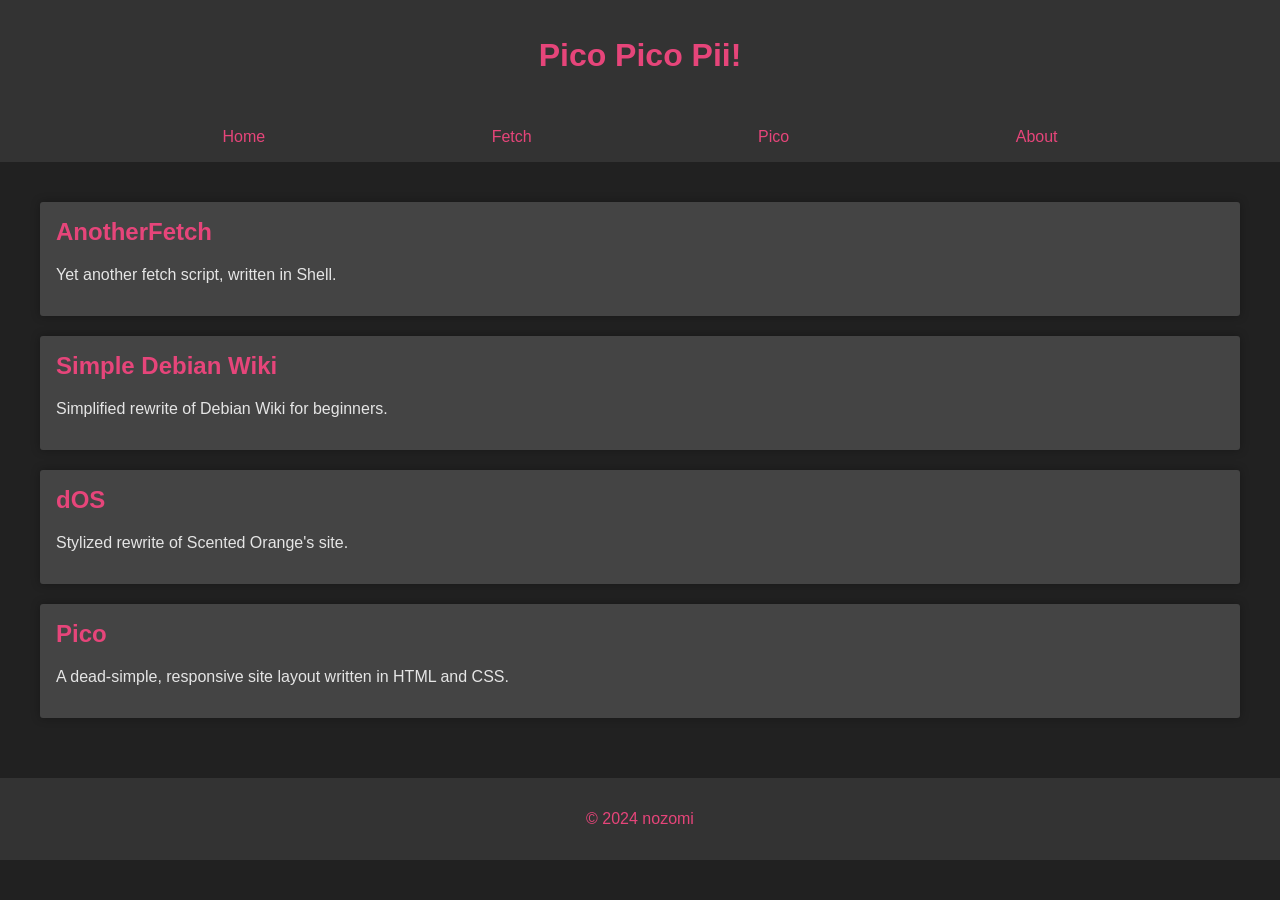
<file: index.html>
<!DOCTYPE html>
<html lang="en">
  <head>
    <meta charset="UTF-8">
    <meta name="viewport" content="width=device-width, initial-scale=1.0">
    <title>nozomi.</title>
    <link rel="icon" type="image/x-icon" href="nozomi.svg">
    <link rel="stylesheet" href="styles.css">
  </head>
  <body>
    <header>
      <h1>Pico Pico Pii!</h1>
    </header>
    <nav>
      <ul>
        <li><a href="index.html">Home</a></li>
        <li><a href="anotherfetch.html">Fetch</a></li>
        <li><a href="pico.html">Pico</a></li>
        <li><a href="about.html">About</a></li>
      </ul>
    </nav>
    <main>
      <section id="anotherfetch">
        <a href="anotherfetch.html" style="text-decoration: none;">
          <h2>AnotherFetch</h2>
        </a>
        <p>Yet another fetch script, written in Shell.</p>
      </section>
      <section id="debwiki">
        <a href="debwiki/debian.html" style="text-decoration: none;">
          <h2>Simple Debian Wiki</h2>
        </a>
        <p>Simplified rewrite of Debian Wiki for beginners.</p>
      </section>
      <section id="dos">
        <a href="dOS/site.html" style="text-decoration: none;">
          <h2>dOS</h2>
        </a>
        <p>Stylized rewrite of Scented Orange's site.</p>
      </section>
      <section id="pico">
        <a href="pico.html" style="text-decoration: none;">
          <h2>Pico</h2>
        </a>
        <p>A dead-simple, responsive site layout written in HTML and CSS.</p>
      </section>
    </main>
    <footer>
      <p>&copy; 2024 nozomi</p>
    </footer>
  </body>
</html>
</file>
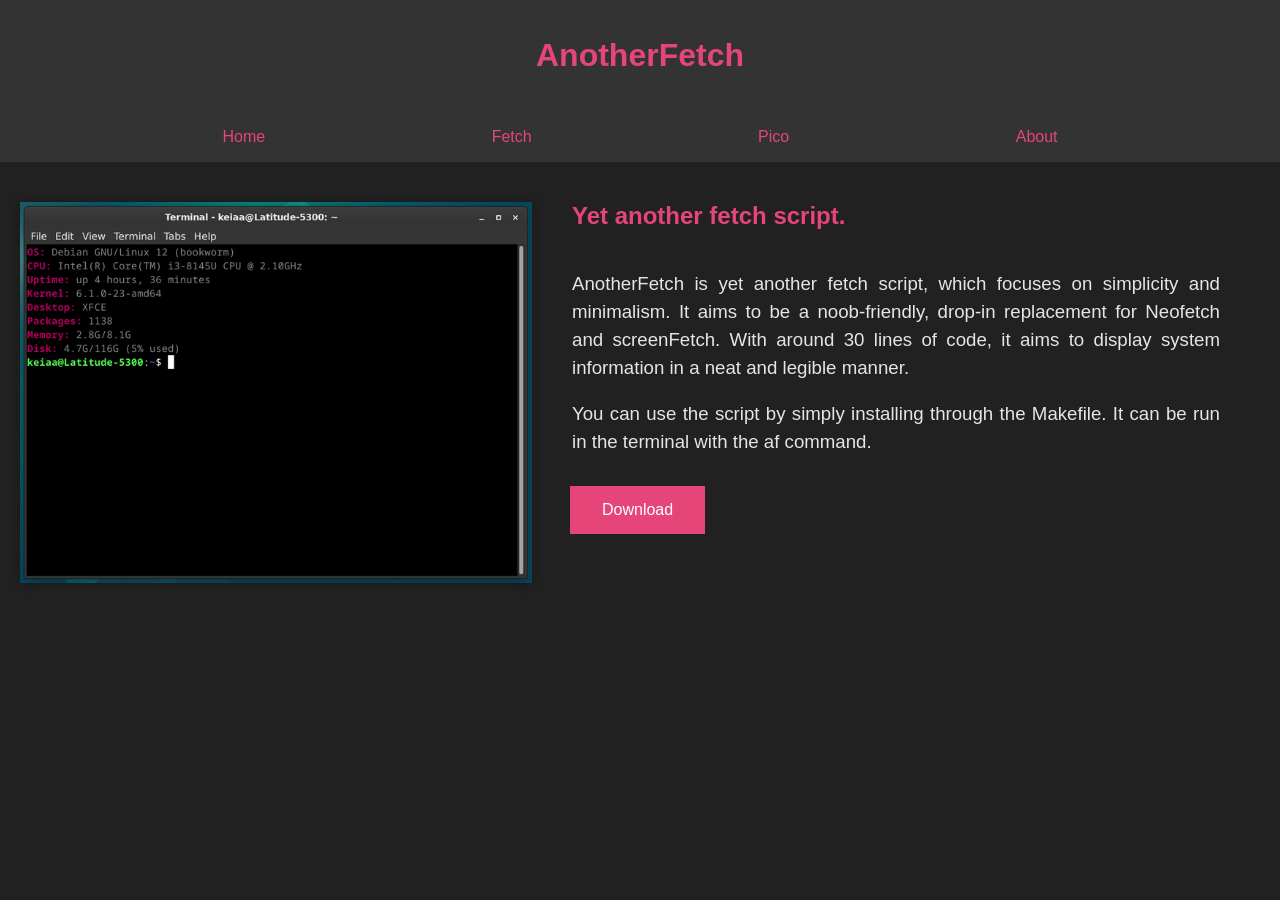
<file: anotherfetch.html>
<!DOCTYPE html>
<html lang="en">
  <head>
    <meta charset="UTF-8">
    <meta name="viewport" content="width=device-width, initial-scale=1.0">
    <title>AnotherFetch</title>
    <link rel="icon" type="image/x-icon" href="nozomi.svg">
    <link rel="stylesheet" href="styles.css">
  </head>
  <body>
    <header>
      <h1>AnotherFetch</h1>
    </header>
    <nav>
      <ul>
        <li><a href="index.html">Home</a></li>
        <li><a href="anotherfetch.html">Fetch</a></li>
        <li><a href="pico.html">Pico</a></li>
        <li><a href="about.html">About</a></li>
      </ul>
    </nav>
    <div class="container">
      <img src="anotherfetch.png" class="responsive-image">
      <div class="text-container">
        <h2 class="welcome">Yet another fetch script.</h2>
        <p class="intro">
          AnotherFetch is yet another fetch script, which focuses on simplicity and minimalism. It aims to be a noob-friendly, drop-in replacement for Neofetch and screenFetch. With around 30 lines of code, it aims to display system information in a neat and legible manner.
        </p>
        <p class="intro">
          You can use the script by simply installing through the Makefile. It can be run in the terminal with the af command.
        </p>
        <div class="button-container">
          <a href="https://github.com/nozomi-75/anotherfetch/releases/download/v.0.2.4/anotherfetch.tar.gz" class="button-1">Download</a>
        </div>
      </div>
  </body>
</html>
</file>
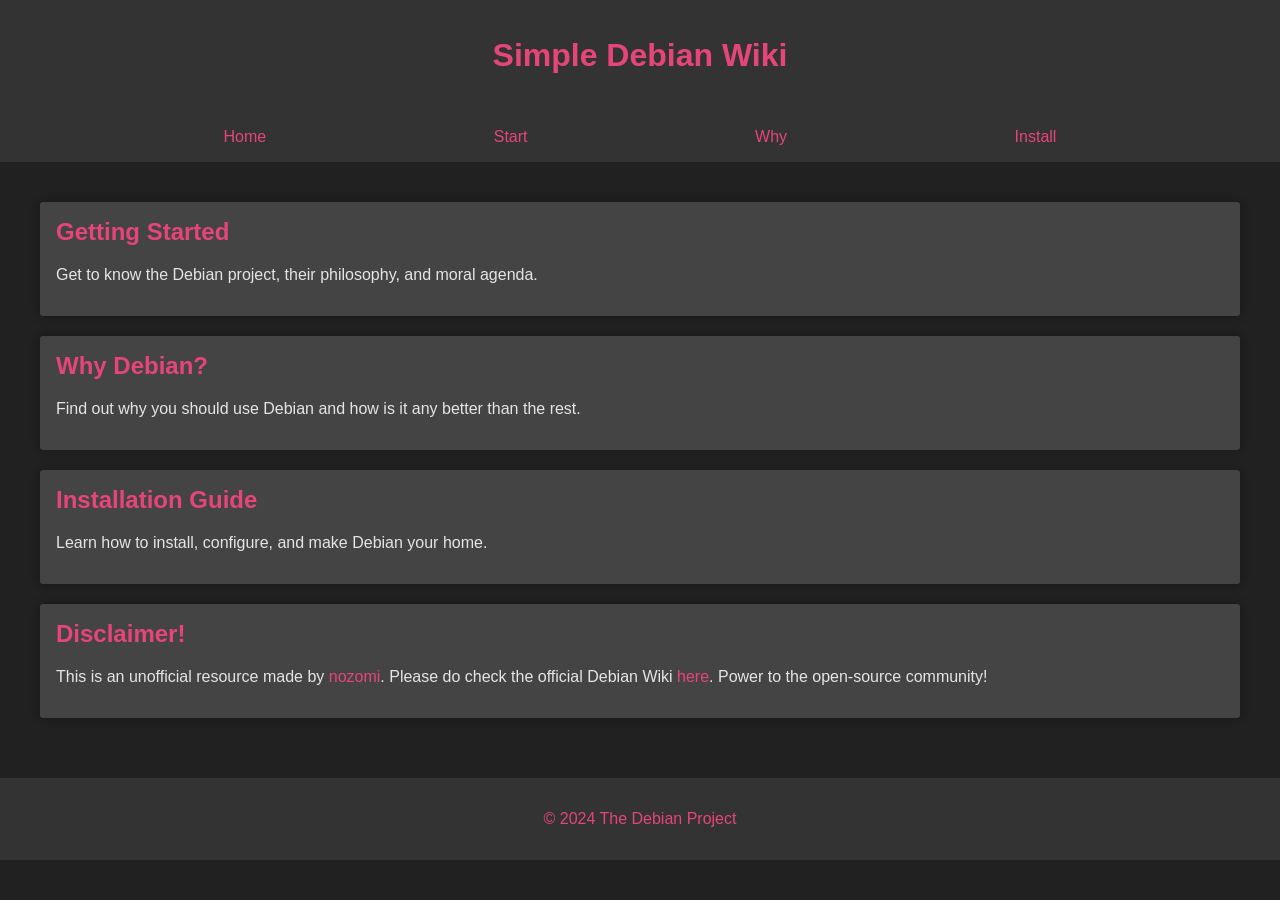
<file: debwiki/debian.html>
<!DOCTYPE html>
<html lang="en">
<head>
	<meta charset="UTF-8">
	<meta name="viewport" content="width=device-width, initial-scale=1.0">
	<title>Debian Wiki</title>
	<link rel="icon" type="image/x-icon" href="swirl.svg">
	<link rel="stylesheet" href="styles.css">
</head>

<body>
	<header>
		<h1>Simple Debian Wiki</h1>
	</header>
	<nav>
		<ul>
		    <li><a href="debian.html">Home</a></li>
		    <li><a href="getting-started.html">Start</a></li>
		    <li><a href="why-debian.html">Why</a></li>
		    <li><a href="guide.html">Install</a></li>
		</ul>
	</nav>
	<main>
		<section id="getting-started">
			<a href="getting-started.html" style="text-decoration: none;">
				<h2>Getting Started</h2>
			</a>
			<p>Get to know the Debian project, their philosophy, and moral agenda.</p>
		</section>
		<section id="why">
			<a href="why-debian.html" style="text-decoration: none;">
				<h2>Why Debian?</h2>
			</a>
			<p>Find out why you should use Debian and how is it any better than the rest.</p>
		</section>
		<section id="guide">
			<a href="guide.html" style="text-decoration: none;">
				<h2>Installation Guide</h2>
			</a>
			<p>Learn how to install, configure, and make Debian your home.</p>
		</section>
		<section id="disclaimer">
			<h2>Disclaimer!</h2>
			<p>This is an unofficial resource made by <a href="https://nozomi-75.github.io/index.html" style="text-decoration: none; color: #e6457a;">nozomi</a>. Please do check the official Debian Wiki <a href="https://wiki.debian.org/" style="text-decoration: none; color: #e6457a;">here</a>. Power to the open-source community!</p>
		</section>
	</main>
	<footer>
		<p>&copy; 2024 The Debian Project</p>
	</footer>
</body>
</html>
</file>
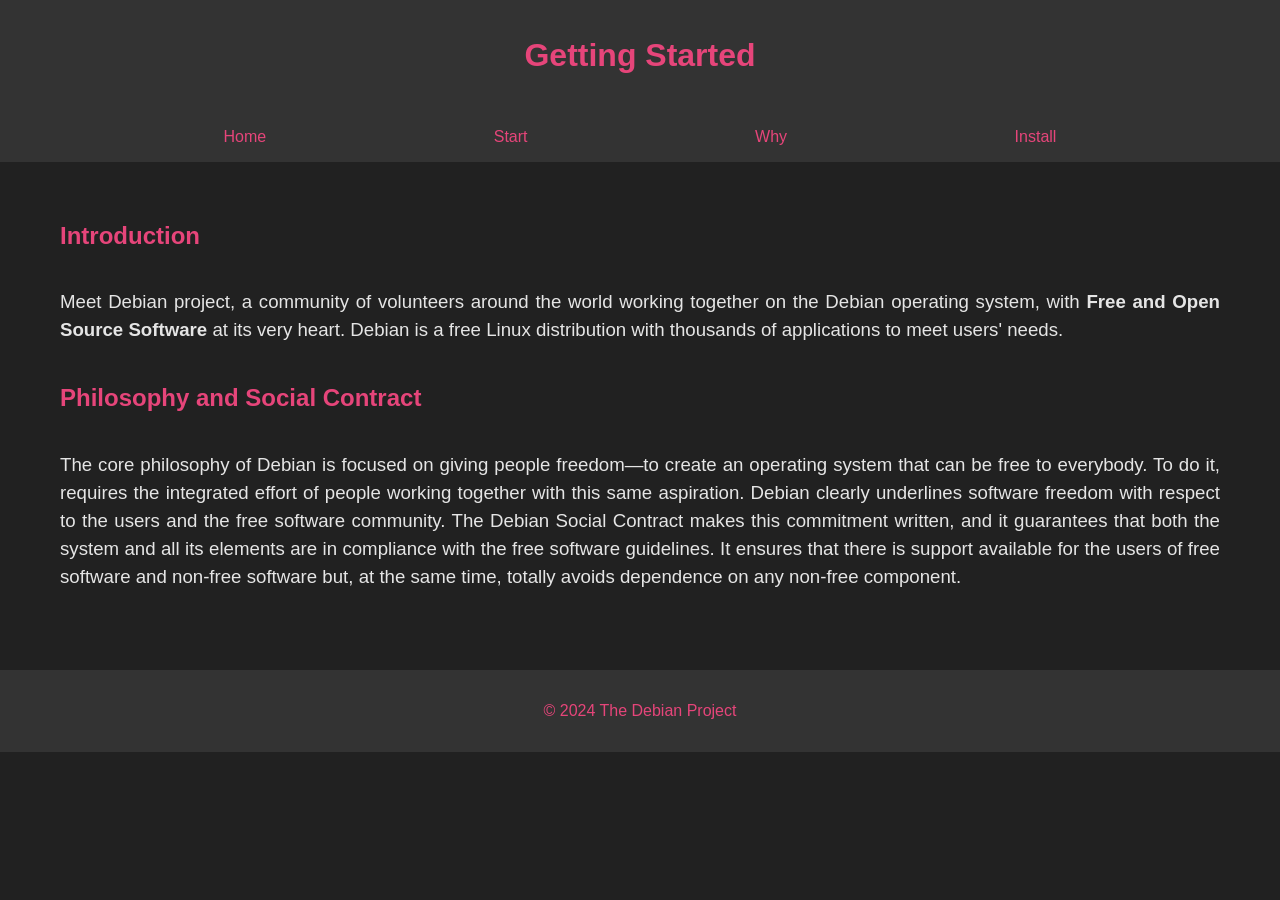
<file: debwiki/getting-started.html>
<!DOCTYPE html>
<html lang="en">
<head>
	<meta charset="UTF-8">
	<meta name="viewport" content="width=device-width, initial-scale=1.0">
	<title>Debian Wiki</title>
	<link rel="icon" type="image/x-icon" href="swirl.svg">
	<link rel="stylesheet" href="styles.css">
</head>

<body>
	<header>
		<h1>Getting Started</h1>
	</header>
	<nav>
		<ul>
		    <li><a href="debian.html">Home</a></li>
		    <li><a href="getting-started.html">Start</a></li>
		    <li><a href="why-debian.html">Why</a></li>
		    <li><a href="guide.html">Install</a></li>
		</ul>
	</nav>
	<main style="text-align: justify; padding: 60px;">
		<h2>Introduction</h2>
		<p style="line-height: 1.5; font-size: 14pt; margin-bottom: 40px;">Meet Debian project, a community of volunteers around the world working together on the Debian operating system, with <strong>Free and Open Source Software</strong> at its very heart. Debian is a free Linux distribution with thousands of applications to meet users' needs.</p>
		<h2>Philosophy and Social Contract</h2>
		<p style="line-height: 1.5; font-size: 14pt;">The core philosophy of Debian is focused on giving people freedom—to create an operating system that can be free to everybody. To do it, requires the integrated effort of people working together with this same aspiration. Debian clearly underlines software freedom with respect to the users and the free software community. The Debian Social Contract makes this commitment written, and it guarantees that both the system and all its elements are in compliance with the free software guidelines. It ensures that there is support available for the users of free software and non-free software but, at the same time, totally avoids dependence on any non-free component.</p>
	</main>
	<footer>
		<p>&copy; 2024 The Debian Project</p>
	</footer>
</body>
</html>
</file>
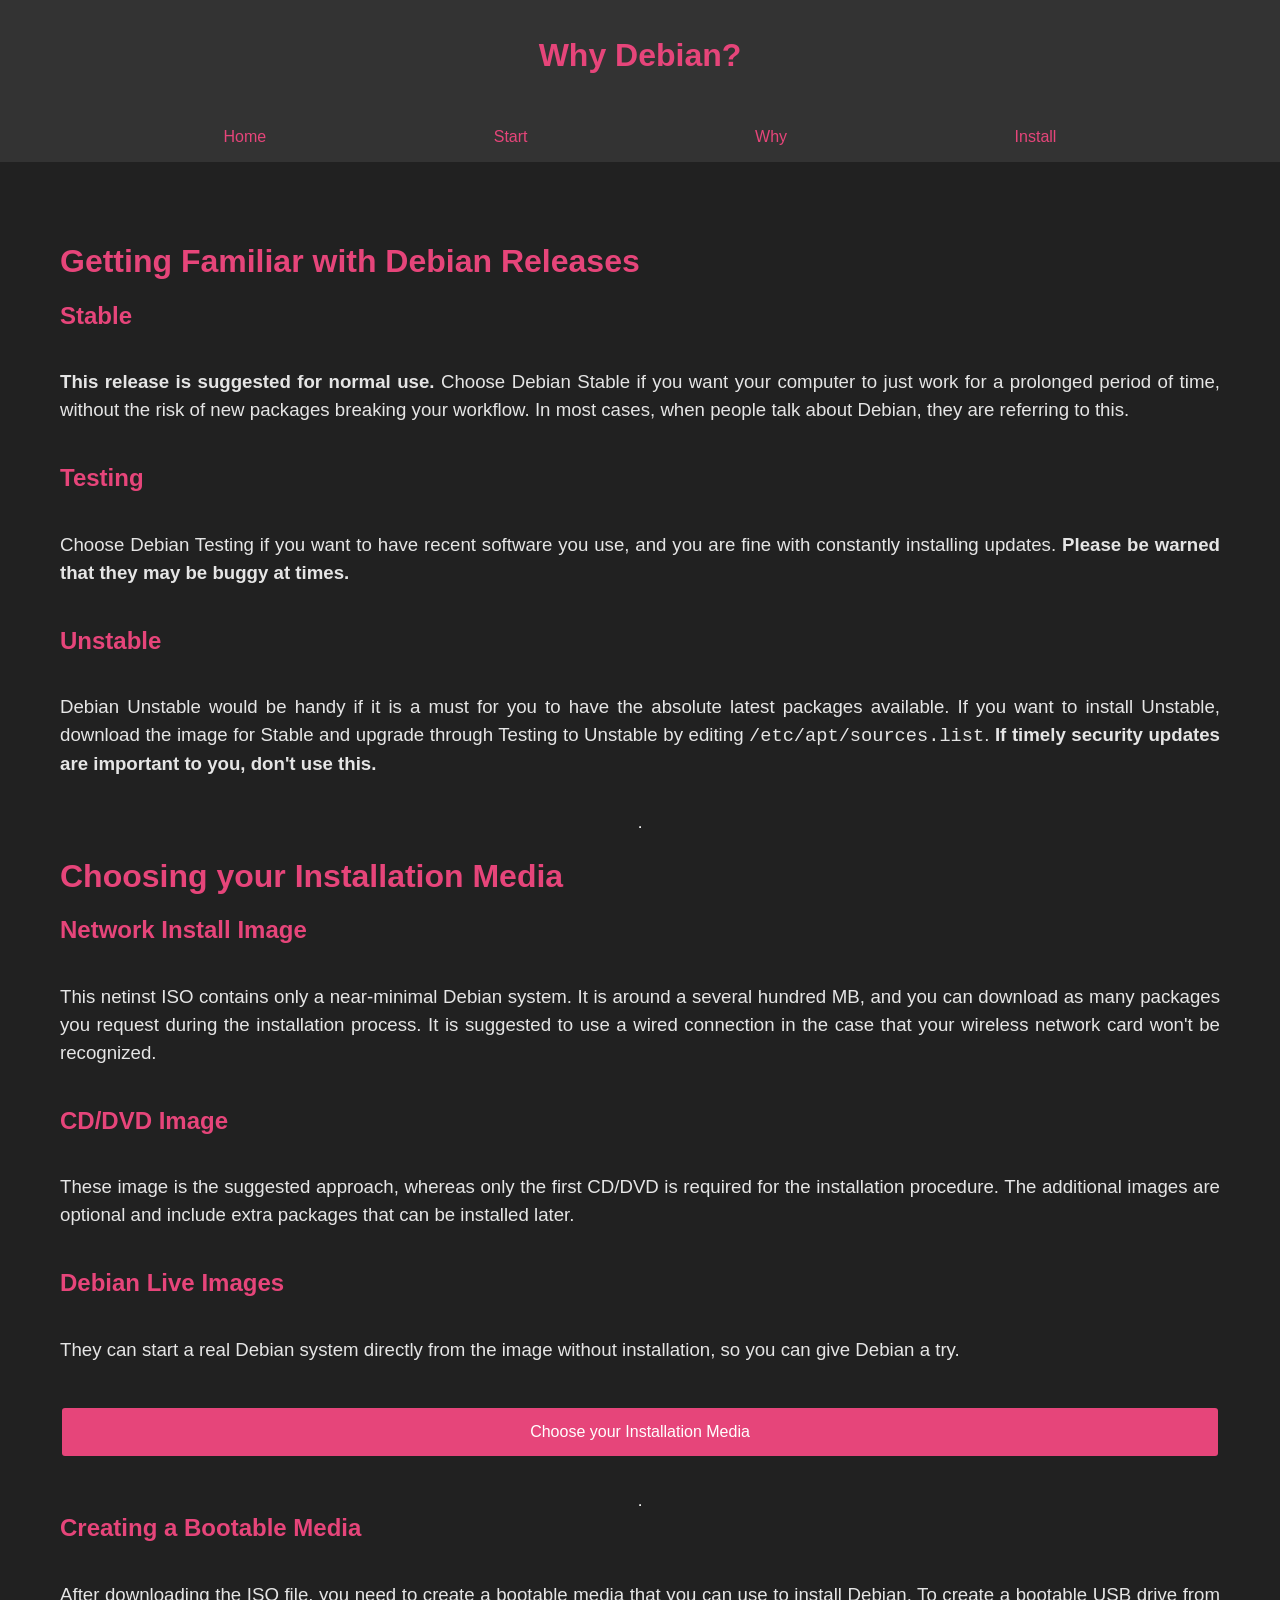
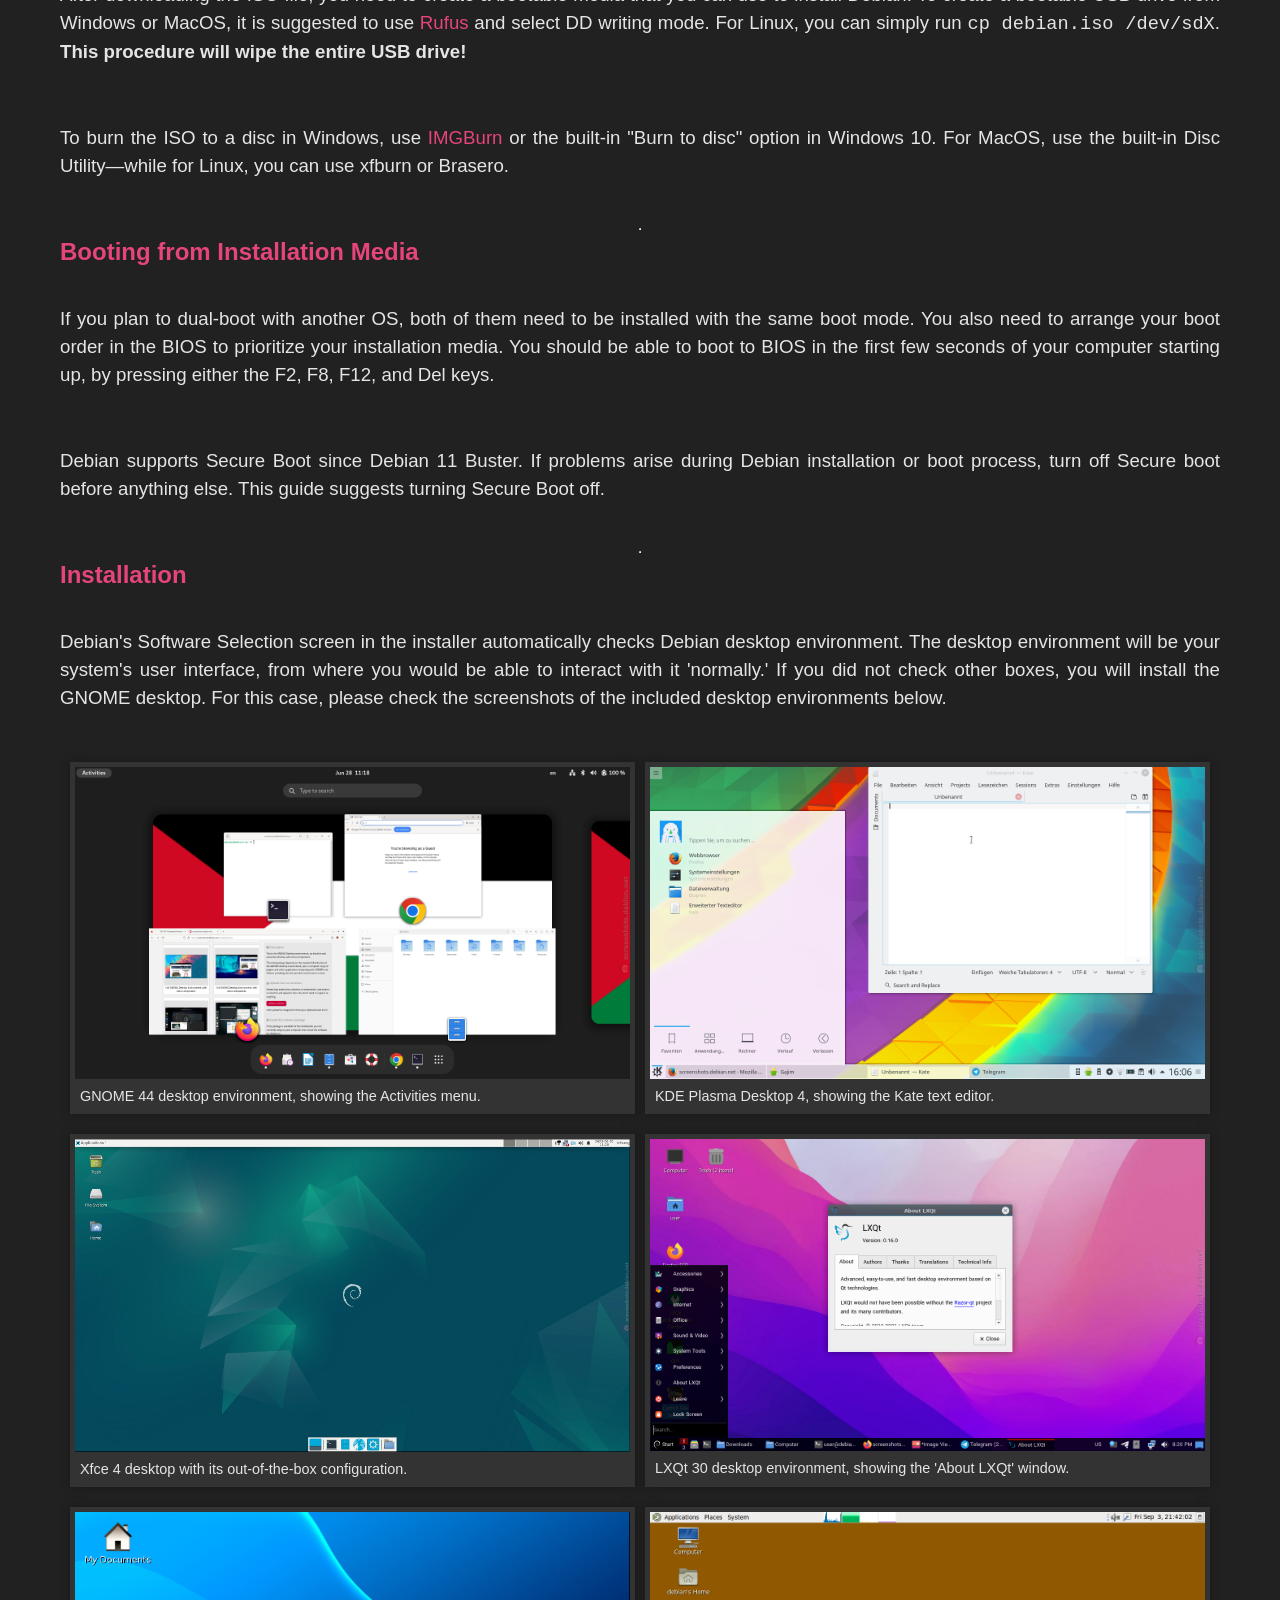
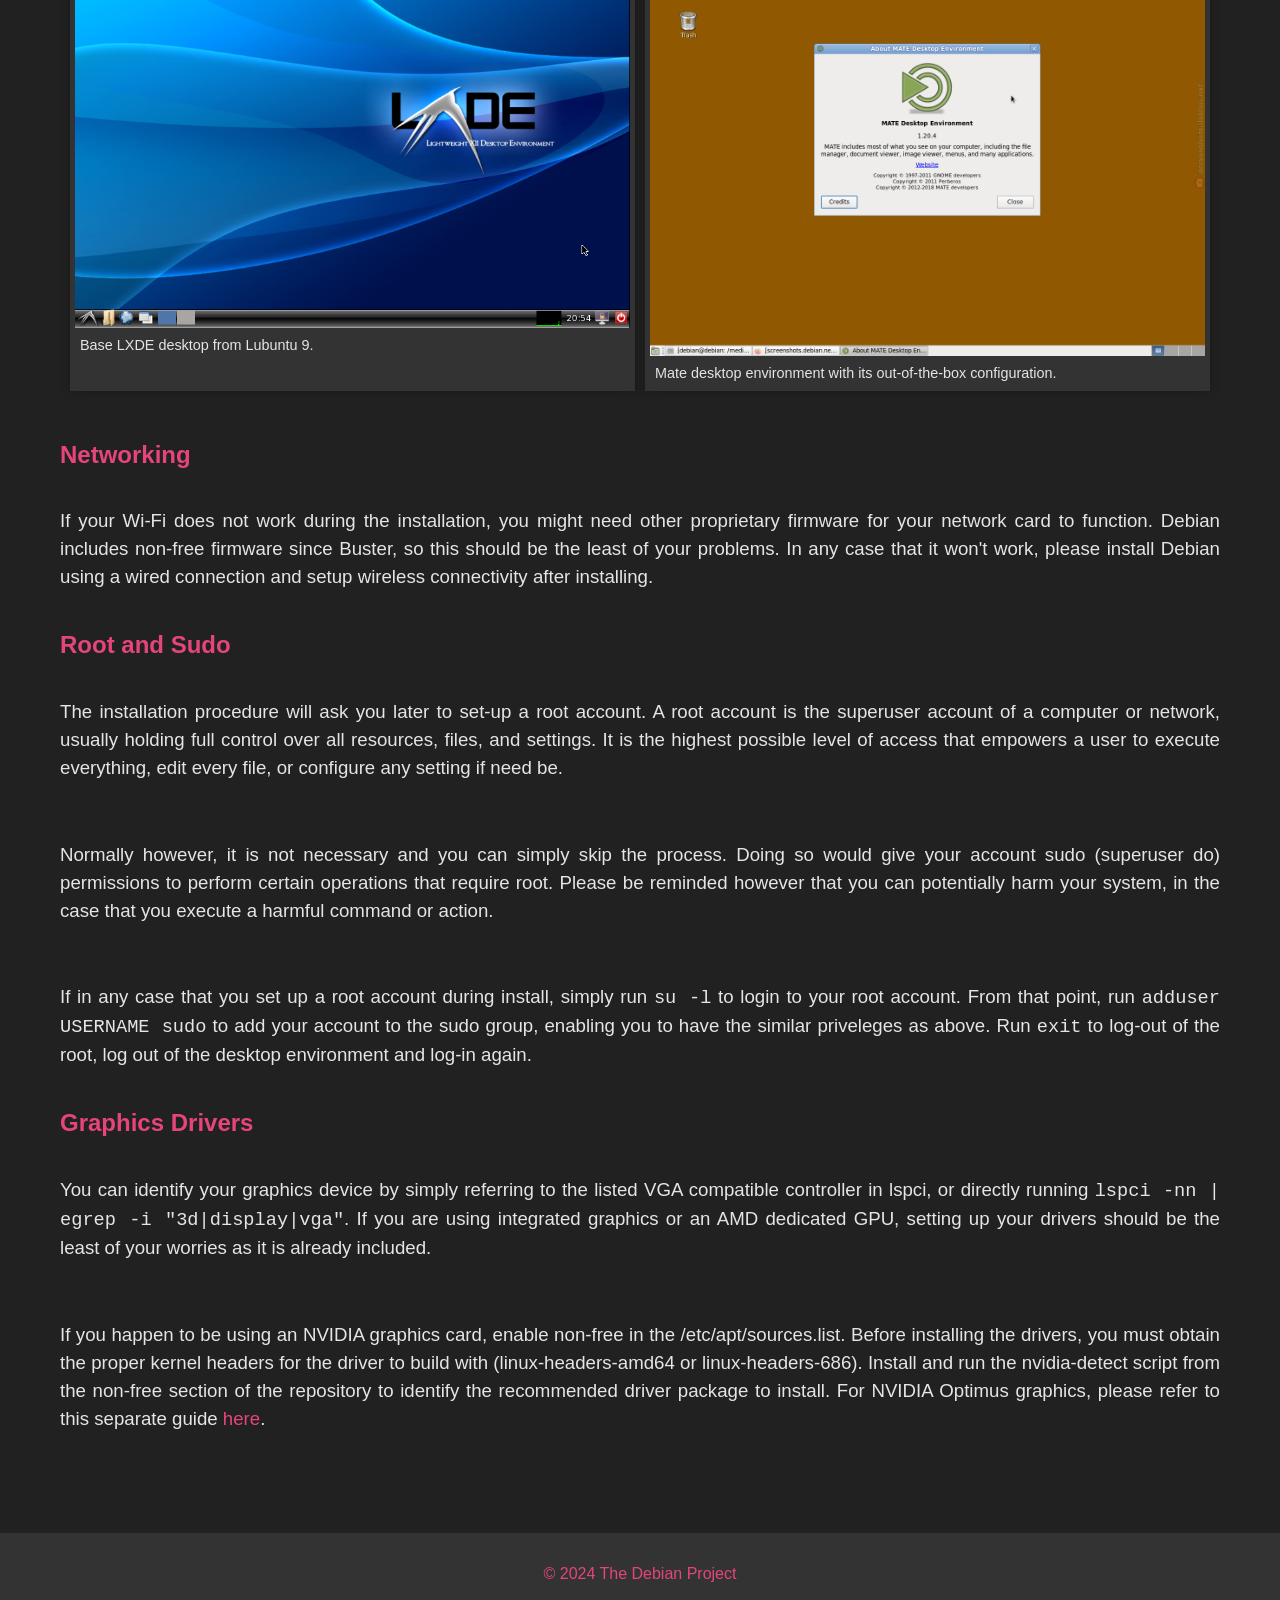
<file: debwiki/guide.html>
<!DOCTYPE html>
<html lang="en">
<head>
	<meta charset="UTF-8">
	<meta name="viewport" content="width=device-width, initial-scale=1.0">
	<title>Installation Guide</title>
	<link rel="icon" type="image/x-icon" href="swirl.svg">
	<link rel="stylesheet" href="styles.css">
</head>

<body>
	<header>
		<h1>Why Debian?</h1>
	</header>
	<nav>
		<ul>
		    <li><a href="debian.html">Home</a></li>
		    <li><a href="getting-started.html">Start</a></li>
		    <li><a href="why-debian.html">Why</a></li>
		    <li><a href="guide.html">Install</a></li>
		</ul>
	</nav>
	<main style="padding: 60px;">
		<h1>Getting Familiar with Debian Releases</h1>
		
		<h2>Stable</h2>
		
		<p style="line-height: 1.5; font-size: 14pt; text-align: justify; margin-bottom: 40px;"><strong>This release is suggested for normal use.</strong> Choose Debian Stable if you want your computer to just work for a prolonged period of time, without the risk of new packages breaking your workflow. In most cases, when people talk about Debian, they are referring to this.</p>
		
		<h2>Testing</h2>
		
		<p style="line-height: 1.5; font-size: 14pt; text-align: justify; margin-bottom: 40px;">Choose Debian Testing if you want to have recent software you use, and you are fine with constantly installing updates. <strong>Please be warned that they may be buggy at times.</strong></p>
		
		<h2>Unstable</h2>
		
		<p style="line-height: 1.5; font-size: 14pt; text-align: justify; margin-bottom: 40px;">Debian Unstable would be handy if it is a must for you to have the absolute latest packages available. If you want to install Unstable, download the image for Stable and upgrade through Testing to Unstable by editing <code>/etc/apt/sources.list</code>. <strong>If timely security updates are important to you, don't use this.</strong></p>
		
		<hr>
		
		<h1>Choosing your Installation Media</h1>
		
		<h2>Network Install Image</h2>
		
		<p style="line-height: 1.5; font-size: 14pt; text-align: justify; margin-bottom: 40px;">This netinst ISO contains only a near-minimal Debian system. It is around a several hundred MB, and you can download as many packages you request during the installation process. It is suggested to use a wired connection in the case that your wireless network card won't be recognized.</p>
		
		<h2>CD/DVD Image</h2>
		
		<p style="line-height: 1.5; font-size: 14pt; text-align: justify; margin-bottom: 40px;">These image is the suggested approach, whereas only the first CD/DVD is required for the installation procedure. The additional images are optional and include extra packages that can be installed later.</p>
		
		<h2>Debian Live Images</h2>
		
		<p style="line-height: 1.5; font-size: 14pt; text-align: justify; margin-bottom: 40px;">They can start a real Debian system directly from the image without installation, so you can give Debian a try.</p>
		
		<a href="https://www.debian.org/distrib/" class="button">Choose your Installation Media</a>
		
		<hr>
		
		<h2>Creating a Bootable Media</h2>
		
		<p style="line-height: 1.5; font-size: 14pt; text-align: justify; margin-bottom: 40px;">After downloading the ISO file, you need to create a bootable media that you can use to install Debian. To create a bootable USB drive from Windows or MacOS, it is suggested to use <a href="https://rufus.ie/en/" style="text-decoration: none; color: #e6457a;">Rufus</a> and select DD writing mode. For Linux, you can simply run <code>cp debian.iso /dev/sdX</code>. <strong>This procedure will wipe the entire USB drive!</strong></p>
		
		<p style="line-height: 1.5; font-size: 14pt; text-align: justify; margin-bottom: 40px;">To burn the ISO to a disc in Windows, use <a href="https://www.imgburn.com/" style="text-decoration: none; color: #e6457a;">IMGBurn</a> or the built-in "Burn to disc" option in Windows 10. For MacOS, use the built-in Disc Utility—while for Linux, you can use xfburn or Brasero.</p>
		
		<hr>
		
		<h2>Booting from Installation Media</h2>
		
		<p style="line-height: 1.5; font-size: 14pt; text-align: justify; margin-bottom: 40px;">If you plan to dual-boot with another OS, both of them need to be installed with the same boot mode. You also need to arrange your boot order in the BIOS to prioritize your installation media. You should be able to boot to BIOS in the first few seconds of your computer starting up, by pressing either the F2, F8, F12, and Del keys.</p>
		
		<p style="line-height: 1.5; font-size: 14pt; text-align: justify; margin-bottom: 40px;">Debian supports Secure Boot since Debian 11 Buster. If problems arise during Debian installation or boot process, turn off Secure boot before anything else. This guide suggests turning Secure Boot off.</p>
		
		<hr>
		
		<h2>Installation</h2>
		
		<p style="line-height: 1.5; font-size: 14pt; text-align: justify; margin-bottom: 40px;">Debian's Software Selection screen in the installer automatically checks Debian desktop environment. The desktop environment will be your system's user interface, from where you would be able to interact with it 'normally.' If you did not check other boxes, you will install the GNOME desktop. For this case, please check the screenshots of the included desktop environments below.</p>
		
		<div class="image-container">
			<figure>
				<img src="de/image1.png">
				<figcaption>GNOME 44 desktop environment, showing the Activities menu.</figcaption>
			</figure>
			<figure>
				<img src="de/image2.png">
				<figcaption>KDE Plasma Desktop 4, showing the Kate text editor.</figcaption>
			</figure>
		</div>
		
		<div class="image-container">
			<figure>
				<img src="de/image3.png">
				<figcaption>Xfce 4 desktop with its out-of-the-box configuration.</figcaption>
			</figure>
			<figure>
				<img src="de/image5.png">
				<figcaption>LXQt 30 desktop environment, showing the 'About LXQt' window.</figcaption>
			</figure>
		</div>
		
		<div class="image-container">
			<figure>
				<img src="de/image4.png">
				<figcaption>Base LXDE desktop from Lubuntu 9.</figcaption>
			</figure>
			<figure>
				<img src="de/image6.png">
				<figcaption>Mate desktop environment with its out-of-the-box configuration.</figcaption>
			</figure>
		</div>
		
		<h2 style="margin-top: 40px;">Networking</h2>
		
		<p style="line-height: 1.5; font-size: 14pt; text-align: justify; margin-bottom: 40px;">If your Wi-Fi does not work during the installation, you might need other proprietary firmware for your network card to function. Debian includes non-free firmware since Buster, so this should be the least of your problems. In any case that it won't work, please install Debian using a wired connection and setup wireless connectivity after installing.</p>
		
		<h2>Root and Sudo</h2>
		
		<p style="line-height: 1.5; font-size: 14pt; text-align: justify; margin-bottom: 40px;">The installation procedure will ask you later to set-up a root account. A root account is the superuser account of a computer or network, usually holding full control over all resources, files, and settings. It is the highest possible level of access that empowers a user to execute everything, edit every file, or configure any setting if need be.</p>
		
		<p style="line-height: 1.5; font-size: 14pt; text-align: justify; margin-bottom: 40px;">Normally however, it is not necessary and you can simply skip the process. Doing so would give your account sudo (superuser do) permissions to perform certain operations that require root. Please be reminded however that you can potentially harm your system, in the case that you execute a harmful command or action.</p>
		
		<p style="line-height: 1.5; font-size: 14pt; text-align: justify; margin-bottom: 40px;">If in any case that you set up a root account during install, simply run <code>su -l</code> to login to your root account. From that point, run <code>adduser USERNAME sudo</code> to add your account to the sudo group, enabling you to have the similar priveleges as above. Run <code>exit</code> to log-out of the root, log out of the desktop environment and log-in again.</p>
		
		<h2>Graphics Drivers</h2>
		
		<p style="line-height: 1.5; font-size: 14pt; text-align: justify; margin-bottom: 40px;">You can identify your graphics device by simply referring to the listed VGA compatible controller in lspci, or directly running <code>lspci -nn | egrep -i "3d|display|vga"</code>. If you are using integrated graphics or an AMD dedicated GPU, setting up your drivers should be the least of your worries as it is already included.</p>
		
		<p style="line-height: 1.5; font-size: 14pt; text-align: justify; margin-bottom: 40px;">If you happen to be using an NVIDIA graphics card, enable non-free in the /etc/apt/sources.list. Before installing the drivers, you must obtain the proper kernel headers for the driver to build with (linux-headers-amd64 or linux-headers-686). Install and run the nvidia-detect script from the non-free section of the repository to identify the recommended driver package to install. For NVIDIA Optimus graphics, please refer to this separate guide <a href="https://wiki.debian.org/NVIDIA%20Optimus" style="text-decoration: none; color: #e6457a;">here</a>.</p>
    </main>
    
    <footer>
		<p>&copy; 2024 The Debian Project</p>
    </footer>
</body>
</html>
</file>
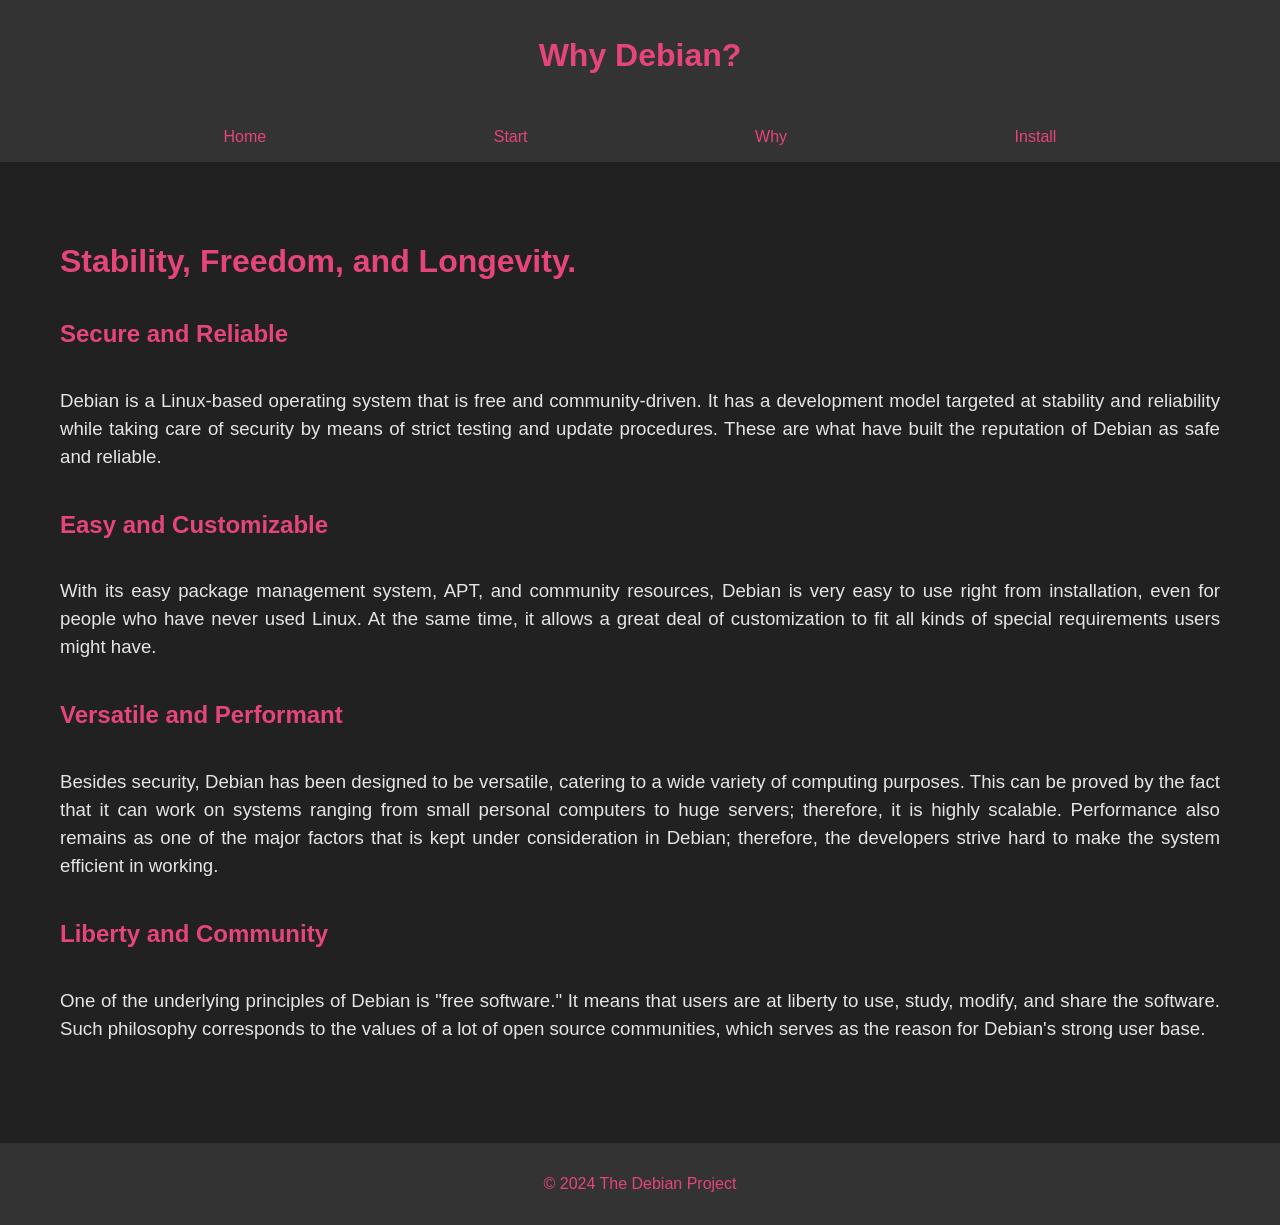
<file: debwiki/why-debian.html>
<!DOCTYPE html>
<html lang="en">
<head>
	<meta charset="UTF-8">
	<meta name="viewport" content="width=device-width, initial-scale=1.0">
	<title>Debian Wiki</title>
	<link rel="icon" type="image/x-icon" href="swirl.svg">
	<link rel="stylesheet" href="styles.css">
</head>

<body>
	<header>
		<h1>Why Debian?</h1>
	</header>
	<nav>
		<ul>
		    <li><a href="debian.html">Home</a></li>
		    <li><a href="getting-started.html">Start</a></li>
		    <li><a href="why-debian.html">Why</a></li>
		    <li><a href="guide.html">Install</a></li>
		</ul>
	</nav>
	<main style="padding: 60px;">
		<h1 style="margin-bottom: 40px;">Stability, Freedom, and Longevity.</h1>
		
		<h2>Secure and Reliable</h2>
		
		<p style="line-height: 1.5; font-size: 14pt; text-align: justify; margin-bottom: 40px;">Debian is a Linux-based operating system that is free and community-driven. It has a development model targeted at stability and reliability while taking care of security by means of strict testing and update procedures. These are what have built the reputation of Debian as safe and reliable.</p>
		
		<h2>Easy and Customizable</h2>
		
		<p style="line-height: 1.5; font-size: 14pt; text-align: justify; margin-bottom: 40px;">With its easy package management system, APT, and community resources, Debian is very easy to use right from installation, even for people who have never used Linux. At the same time, it allows a great deal of customization to fit all kinds of special requirements users might have.</p>
		
		<h2>Versatile and Performant</h2>
		
		<p style="line-height: 1.5; font-size: 14pt; text-align: justify; margin-bottom: 40px;">Besides security, Debian has been designed to be versatile, catering to a wide variety of computing purposes. This can be proved by the fact that it can work on systems ranging from small personal computers to huge servers; therefore, it is highly scalable. Performance also remains as one of the major factors that is kept under consideration in Debian; therefore, the developers strive hard to make the system efficient in working.</p>
		
		<h2>Liberty and Community</h2>
		
		<p style="line-height: 1.5; font-size: 14pt; text-align: justify; margin-bottom: 40px;">One of the underlying principles of Debian is "free software." It means that users are at liberty to use, study, modify, and share the software. Such philosophy corresponds to the values of a lot of open source communities, which serves as the reason for Debian's strong user base.</p>
	</main>
	<footer>
		<p>&copy; 2024 The Debian Project</p>
	</footer>
</body>
</html>
</file>
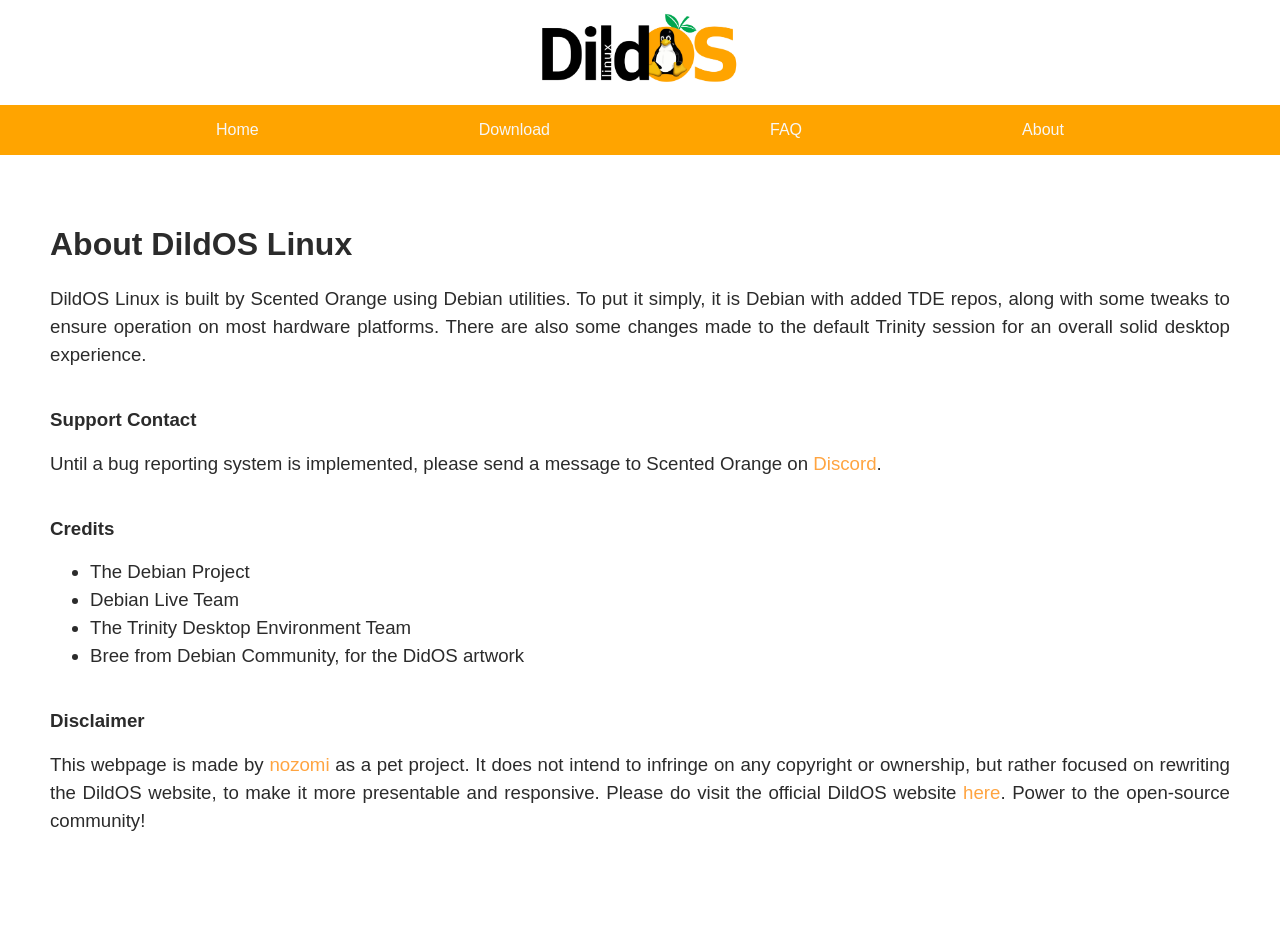
<file: dOS/about.html>
<!DOCTYPE html>
<html lang="en">
  <head>
    <meta charset="UTF-8">
    <meta name="viewport" content="width=device-width, initial-scale=1.0">
    <title>About DildOS</title>
    <link rel="icon" type="image/x-icon" href="orange.svg">
    <link rel="stylesheet" href="styles.css">
  </head>
  <body>
    <header>
      <div class="banner">
        <img src="banner.png">
      </div>
    </header>
      <nav>
        <ul>
          <li><a href="https://nozomi-75.github.io/dOS/site.html">Home</a></li>
          <li><a href="https://nozomi-75.github.io/dOS/download.html">Download</a></li>
          <li><a href="https://nozomi-75.github.io/dOS/faq.html">FAQ</a></li>
          <li><a href="https://nozomi-75.github.io/dOS/about.html">About</a></li>
        </ul>
      </nav>
    <main style="padding: 50px;">
      <h1>About DildOS Linux</h1>

      <p style="line-height: 1.5; font-size: 14pt; text-align: justify; margin-bottom: 40px;">
        DildOS Linux is built by Scented Orange using Debian utilities. To put it simply, it is Debian with added TDE repos, along with some tweaks to ensure operation on most hardware platforms. There are also some changes made to the default Trinity session for an overall solid desktop experience.
      </p>

      <h3 style="margin-top: 40px;">Support Contact</h3>
      <p style="line-height: 1.5; font-size: 14pt; text-align: justify; margin-bottom: 40px;">
        Until a bug reporting system is implemented, please send a message to Scented Orange on <a href="https://discordapp.com/users/358282012907405312" style="text-decoration: none; color: #ffa440">Discord</a>.
      </p>

      <h3 style="margin-top: 40px;">Credits</h3>
      <ul style="line-height: 1.5; font-size: 14pt; margin-bottom: 40px;">
        <li>The Debian Project</li>
        <li>Debian Live Team</li>
        <li>The Trinity Desktop Environment Team</li>
        <li>Bree from Debian Community, for the DidOS artwork</li>
      </ul>

      <h3 style="margin-top: 40px;">Disclaimer</h3>
      <p style="line-height: 1.5; font-size: 14pt; text-align: justify; margin-bottom: 40px;">
        This webpage is made by <a href="https://nozomi-75.github.io/index.html" style="text-decoration: none; color: #ffa440">nozomi</a> as a pet project. It does not intend to infringe on any copyright or ownership, but rather focused on rewriting the DildOS website, to make it more presentable and responsive. Please do visit the official DildOS website <a href="https://dildos.wiki/" style="text-decoration: none; color: #ffa440;">here</a>. Power to the open-source community!
      </p>
    </main>
  </body>
</html>
</file>
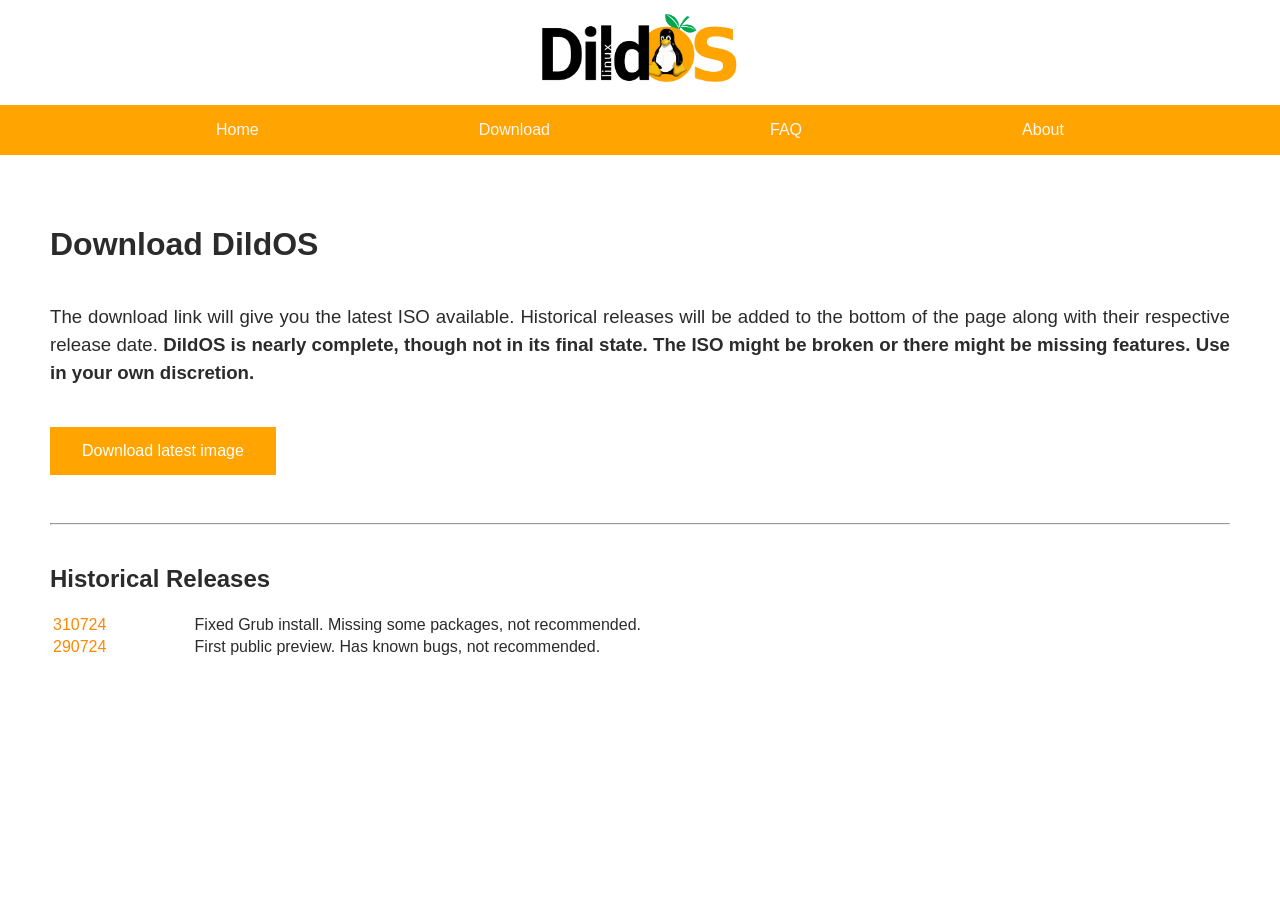
<file: dOS/download.html>
<!DOCTYPE html>
<html lang="en">
	<head>
		<meta charset="UTF-8">
		<meta name="viewport" content="width=device-width, initial-scale=1.0">
		<title>Download DildOS</title>
		<link rel="icon" type="image/x-icon" href="orange.svg">
		<link rel="stylesheet" href="styles.css">
	</head>
	<body>
		<header>
			<div class="banner">
				<img src="banner.png" alt="DildOS banner.">
			</div>
		</header>
		<nav>
			<ul>
				<li><a href="https://nozomi-75.github.io/dOS/site.html">Home</a></li>
				<li><a href="https://nozomi-75.github.io/dOS/download.html">Download</a></li>
				<li><a href="https://nozomi-75.github.io/dOS/faq.html">FAQ</a></li>
				<li><a href="https://nozomi-75.github.io/dOS/about.html">About</a></li>
			</ul>
		</nav>
		<main style="padding: 50px;">
                    <h1>Download DildOS</h1>
                    <p style="line-height: 1.5; font-size: 14pt; text-align: justify; margin-bottom: 40px; margin-top: 40px;">
                        The download link will give you the latest ISO available. Historical releases will be added to the bottom of the page along with their respective release date.
                        <strong>
                            DildOS is nearly complete, though not in its final state. The ISO might be broken or there might be missing features. Use in your own discretion.
                        </strong>
                    </p>
                    <a href="https://dildos.wiki/iso/dildos-010824-amd64.iso" class="button-1">Download latest image</a>
                    
                    <hr>
                    
                    <h2 style="margin-top: 40px;">Historical Releases</h2>
                    <table style="width: 100%;">
			<tr>
			    <td>
				<a href="https://dildos.wiki/iso/dildos-310724-amd64.iso" style="text-decoration: none; color: #ff8800;">
				    310724
				</a>
			    </td>
			    <td style="padding-left: 15px;">Fixed Grub install. Missing some packages, not recommended.</td>
			</tr>
                        <tr>
                            <td>
                                <a href="https://dildos.wiki/iso/dildos-290724-amd64.iso" style="text-decoration: none; color: #ff8800;">
                                    290724
                                </a>
                            </td>
                            <td style="padding-left: 15px;">First public preview. Has known bugs, not recommended.</td>
                        </tr>
                    </table>
                </main>
</html>
</file>
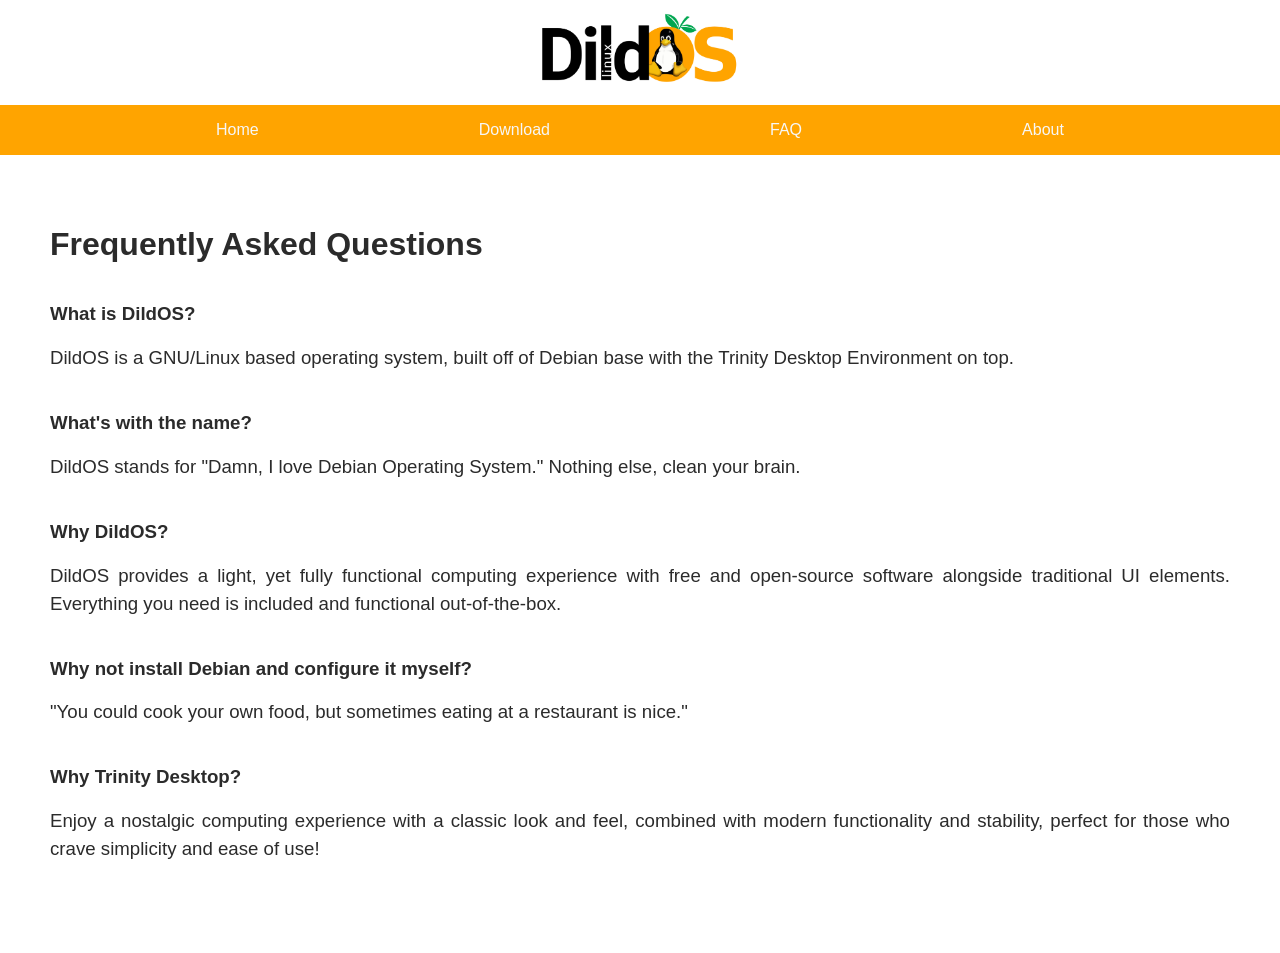
<file: dOS/faq.html>
<!DOCTYPE html>
<html lang="en">
    <head>
        <meta charset="UTF-8">
        <meta name="viewport" content="width=device-width, initial-scale=1.0">
        <title>FAQ</title>
        <link rel="icon" type="image/x-icon" href="orange.svg">
        <link rel="stylesheet" href="styles.css">
    </head>
    <body>
        <header>
            <div class="banner">
                <img src="banner.png">
            </div>
        </header>
        <nav>
            <ul>
                <li><a href="https://nozomi-75.github.io/dOS/site.html">Home</a></li>
                <li><a href="https://nozomi-75.github.io/dOS/download.html">Download</a></li>
                <li><a href="https://nozomi-75.github.io/dOS/faq.html">FAQ</a></li>
                <li><a href="https://nozomi-75.github.io/dOS/about.html">About</a></li>
            </ul>
        </nav>
        <main style="padding: 50px;">
            <h1>Frequently Asked Questions</h1>
            
            <h3 style="margin-top: 40px;">What is DildOS?</h3>
            <p style="line-height: 1.5; font-size: 14pt; text-align: justify; margin-botto: 40px;">
                DildOS is a GNU/Linux based operating system, built off of Debian base with the Trinity Desktop Environment on top.
            </p>
            
            <h3 style="margin-top: 40px;">What's with the name?</h3>
            <p style="line-height: 1.5; font-size: 14pt; text-align: justify; margin-bottom: 40px;">
                DildOS stands for "Damn, I love Debian Operating System." Nothing else, clean your brain.
            </p>
            
            <h3 style="margin-top: 40px;">Why DildOS?</h3>
            <p style="line-height: 1.5; font-size: 14pt; text-align: justify; margin-bottom: 40px;">
                DildOS provides a light, yet fully functional computing experience with free and open-source software alongside traditional UI elements. Everything you need is included and functional out-of-the-box.
            </p>
            
            <h3 style="margin-top: 40px;">Why not install Debian and configure it myself?</h3>
            <p style="line-height: 1.5; font-size: 14pt; text-align: justify; margin-bottom: 40px;">
                "You could cook your own food, but sometimes eating at a restaurant is nice."
            </p>
            
            <h3 style="margin-top: 40px;">Why Trinity Desktop?</h3>
            <p style="line-height: 1.5; font-size: 14pt; text-align: justify; margin-bottom: 40px;">
                Enjoy a nostalgic computing experience with a classic look and feel, combined with modern functionality and stability, perfect for those who crave simplicity and ease of use!
            </p>
        </main>
    </body>
</html>
</file>
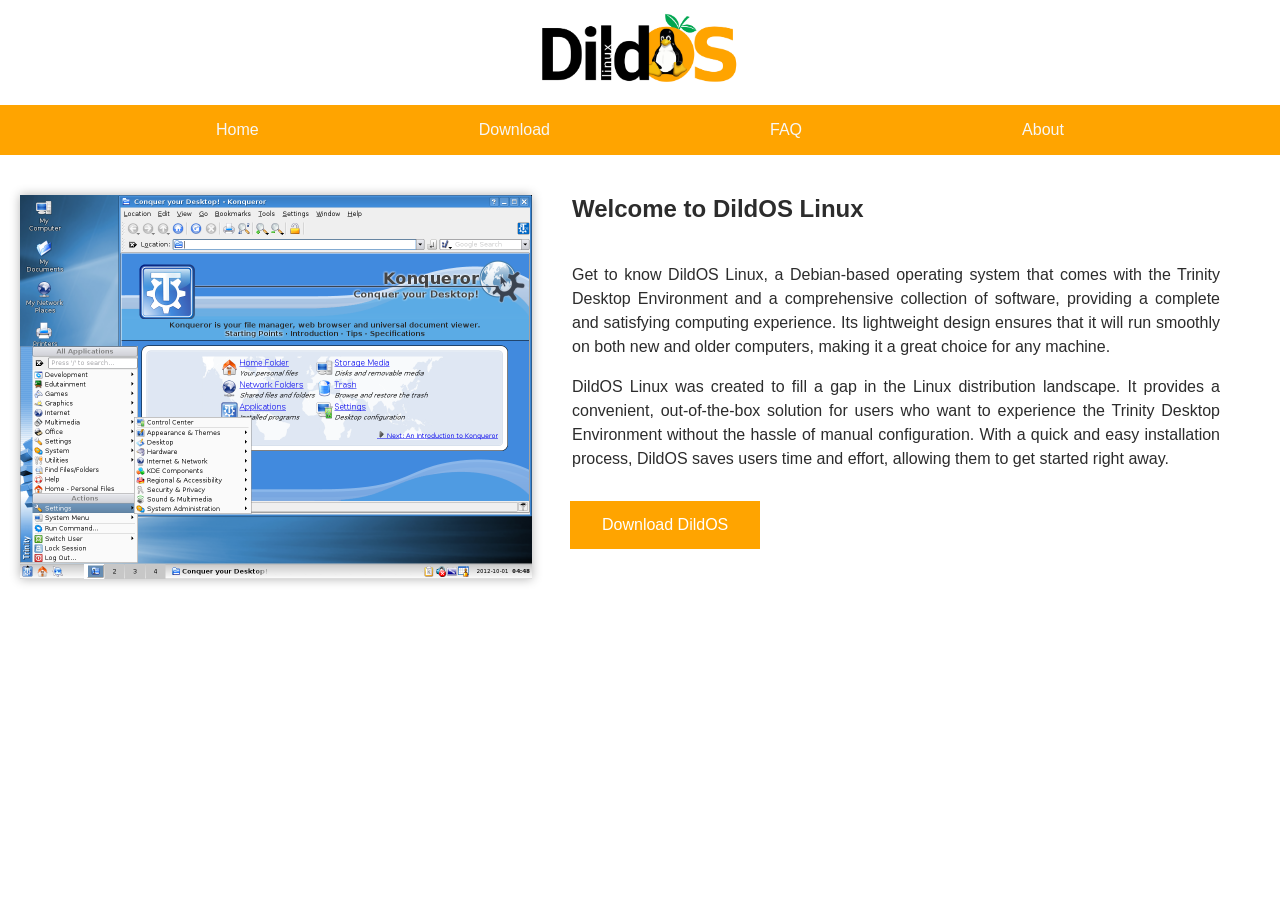
<file: dOS/site.html>
<!DOCTYPE html>
<html lang="en">
	<head>
		<meta charset="UTF-8">
		<meta name="viewport" content="width=device-width, initial-scale=1.0">
		<title>DildOS Wiki</title>
		<link rel="icon" type="image/x-icon" href="orange.svg">
		<link rel="stylesheet" href="styles.css">
	</head>
	<body>
		<header>
			<div class="banner">
				<img src="banner.png">
			</div>
		</header>
		<nav>
			<ul>
				<li><a href="https://nozomi-75.github.io/dOS/site.html">Home</a></li>
				<li><a href="https://nozomi-75.github.io/dOS/download.html">Download</a></li>
				<li><a href="https://nozomi-75.github.io/dOS/faq.html">FAQ</a></li>
				<li><a href="https://nozomi-75.github.io/dOS/about.html">About</a></li>
			</ul>
		</nav>
		<div class="container">
			<img src="screenshot.png" class="responsive-image">
			<div class="text-container">
				<h2 class="welcome">Welcome to DildOS Linux</h2>
				<p class="intro">
					Get to know DildOS Linux, a Debian-based operating system that comes with the Trinity Desktop Environment and a comprehensive collection of software, providing a complete and satisfying computing experience. Its lightweight design ensures that it will run smoothly on both new and older computers, making it a great choice for any machine.
				</p>
				<p class="intro">
					DildOS Linux was created to fill a gap in the Linux distribution landscape. It provides a convenient, out-of-the-box solution for users who want to experience the Trinity Desktop Environment without the hassle of manual configuration. With a quick and easy installation process, DildOS saves users time and effort, allowing them to get started right away.
				</p>
				<div class="button-container">
					<a href="https://nozomi-75.github.io/dOS/download.html" class="button">Download DildOS</a>
				</div>
			</div>
		</div>
	</body>
</html>
</file>
<file: styles.css>
body {
    font-family: Arial, Roboto, sans-serif;
    margin: 0;
    padding: 0;
    background-color: #212121;
    color: #e5e5e5;
}

header {
    background-color: #333;
    padding: 1em;
    margin-top: 0px;
    margin-left: 0px;
    margin-right: 0px;
    margin-bottom: 0px;
    text-align: center;
}

nav ul {
    list-style: none;
    margin: 0;
    padding: 1em;
    display: flex;
    justify-content: space-evenly;
    background-color: #333;
}

nav li {
	margin-left: 20px;
    margin-right: 20px;
    text-align: center;
}

main {
    display: grid;
    grid-template-columns: repeat(1, 1fr);
    padding: 40px;
}

section {
    background-color: #444;
    padding: 1em;
    margin-bottom: 20px;
    box-shadow: 0 0 10px rgba(0, 0, 0, 0.3);
    grid-column: 1;
    border-radius: 03px;
    font-size: 12pt;
}

h1, h2, nav a {
    color: #e6457a;
    text-decoration: none;
}

h2:hover {
	color:#ff69b4;
}

nav a:hover {
	color:#ff69b4;
}

footer {
    background-color: #333;
    padding: 1em;
    text-align: center;
    color: #e6457a;
}

.button {
	background-color: #e6457a;
	border: none;
	border-radius: 3px;
	color: white;
	padding: 15px 32px;
	text-align: center;
	text-decoration: none;
	display: inline-block;
	font-size: 16px;
	margin: 4px 2px;
	margin-bottom: 40px;
	cursor: pointer;
	transition-duration: 0.4s;
}

.button:hover {
	background-color: #ff69b4;
}

.image-container {
	display: flex;
	flex-wrap: wrap;
	justify-content: center;
	margin: 5px;
}

/* POLAROID-ISH IMAGE LAYOUT */
/* POLAROID-ISH IMAGE LAYOUT */
/* POLAROID-ISH IMAGE LAYOUT */
/* POLAROID-ISH IMAGE LAYOUT */
/* POLAROID-ISH IMAGE LAYOUT */

.image-container figure {
	margin: 5px;
	padding: 5px;
	background-color: #333;
	box-shadow: 0 0 10px rgba(0, 0, 0, 0.3);
	width: calc(50%-20px);
}

.image-container figure img {
	width: 100%;
	height: auto;
	margin: 0;
	padding: 0;
	border: none;
}

figcaption {
	font-size: 0.9em;
	color: #e5e5e5;
	padding: 5px;
	text-align: left;
}

/* Media query for desktop */
@media only screen and (min-width: 768px) {
  .image-container {
    display: flex;
    flex-wrap: nowrap;
    justify-content: center;
  }
  .image-container figure {
    width: calc(50% - 20px); /* adjust width for desktop */
  }
}

/* IMAGE BESIDE TEXT */
/* IMAGE BESIDE TEXT */
/* IMAGE BESIDE TEXT */
/* IMAGE BESIDE TEXT */
/* IMAGE BESIDE TEXT */

.container {
	display: flex;
	flex-wrap: wrap;
	justify-content: center;
	margin-top: 20px;
}

.responsive-image {
	max-width: 40%;
	height: auto;
	margin: 20px;
	box-shadow: 0 0 10px rgba(0, 0, 0, 0.3);
}

.text-container {
	flex: 1;
}

.intro {
	line-height: 1.5;
	font-size: 14pt;
	padding-left: 20px;
	padding-right: 60px;
	color: #e5e5e5;
	text-align: justify;
}

h2 {
	margin-top: 0;
}

@media only screen and (max-width:768px) {
  .container {
  flex-direction:column;
}
.responsive-image {
  max-width:80%;
  margin:0 auto;
}
.text-container {
  margin:20px;
}
.intro {
	padding-right: 20px;
}
}

.welcome {
	padding: 20px;
}

.button-container {
  display: flex;
  margin-top: 30px;
}

.button-1 {
	background-color: #e6457a;
	color: white;
	padding: 15px 32px;
	text-align: center;
	text-decoration: none;
	display: inline-block;
	font-size: 16px;
	cursor: pointer;
	margin-left: 18px;
	transition-duration: 0.4s;
}

.button-1:hover {
	background-color: #ff69b4;
}
</file>
<file: debwiki/styles.css>
body {
    font-family: Arial, Roboto, sans-serif;
    margin: 0;
    padding: 0;
    background-color: #212121;
    color: #e5e5e5;
}

header {
    background-color: #333;
    padding: 1em;
    margin-top: 0px;
    margin-left: 0px;
    margin-right: 0px;
    margin-bottom: 0px;
    text-align: center;
}

nav ul {
    list-style: none;
    margin: 0;
    padding: 1em;
    display: flex;
    justify-content: space-evenly;
    background-color: #333;
}

nav li {
	margin-left: 20px;
    margin-right: 20px;
    text-align: center;
}

main {
    display: grid;
    grid-template-columns: repeat(1, 1fr);
    padding: 40px;
}

section {
    background-color: #444;
    padding: 1em;
    margin-bottom: 20px;
    box-shadow: 0 0 10px rgba(0, 0, 0, 0.3);
    grid-column: 1;
    border-radius: 03px;
    font-size: 12pt;
}

h1, h2, nav a {
    color: #e6457a;
    text-decoration: none;
}

h2:hover {
	color:#ff69b4;
}

nav a:hover {
	color:#ff69b4;
}

footer {
    background-color: #333;
    padding: 1em;
    text-align: center;
    color: #e6457a;
}

.button {
	background-color: #e6457a;
	border: none;
	border-radius: 3px;
	color: white;
	padding: 15px 32px;
	text-align: center;
	text-decoration: none;
	display: inline-block;
	font-size: 16px;
	margin: 4px 2px;
	margin-bottom: 40px;
	cursor: pointer;
	transition-duration: 0.4s;
}

.button:hover {
	background-color: #ff69b4;
}

.image-container {
	display: flex;
	flex-wrap: wrap;
	justify-content: center;
	margin: 5px;
}

/* POLAROID-ISH IMAGE LAYOUT */
/* POLAROID-ISH IMAGE LAYOUT */
/* POLAROID-ISH IMAGE LAYOUT */
/* POLAROID-ISH IMAGE LAYOUT */
/* POLAROID-ISH IMAGE LAYOUT */

.image-container figure {
	margin: 5px;
	padding: 5px;
	background-color: #333;
	box-shadow: 0 0 10px rgba(0, 0, 0, 0.3);
	width: calc(50%-20px);
}

.image-container figure img {
	width: 100%;
	height: auto;
	margin: 0;
	padding: 0;
	border: none;
}

figcaption {
	font-size: 0.9em;
	color: #e5e5e5;
	padding: 5px;
	text-align: left;
}

/* Media query for desktop */
@media only screen and (min-width: 768px) {
  .image-container {
    display: flex;
    flex-wrap: nowrap;
    justify-content: center;
  }
  .image-container figure {
    width: calc(50% - 20px); /* adjust width for desktop */
  }
}

/* IMAGE BESIDE TEXT */
/* IMAGE BESIDE TEXT */
/* IMAGE BESIDE TEXT */
/* IMAGE BESIDE TEXT */
/* IMAGE BESIDE TEXT */

.container {
	display: flex;
	flex-wrap: wrap;
	justify-content: center;
	margin-top: 20px;
}

.responsive-image {
	max-width: 40%;
	height: auto;
	margin: 20px;
	box-shadow: 0 0 10px rgba(0, 0, 0, 0.3);
}

.text-container {
	flex: 1;
}

.intro {
	line-height: 1.5;
	font-size: 12pt;
	padding-left: 20px;
	padding-right: 60px;
	color: #2c2c2c;
	text-align: justify;
}

h2 {
	margin-top: 0;
}

@media only screen and (max-width:768px) {
  .container {
  flex-direction:column;
}
.responsive-image {
  max-width:80%;
  margin:0 auto;
}
.text-container {
  margin:20px;
}
.intro {
	padding-right: 20px;
}
}

.welcome {
	padding: 20px;
	color: #2c2c2c;
}

.button-container {
  display: flex;
  margin-top: 30px;
}

.button-1 {
	background-color: #ffa400;
	color: white;
	padding: 15px 32px;
	text-align: center;
	text-decoration: none;
	display: inline-block;
	font-size: 16px;
	cursor: pointer;
	margin-left: 18px;
	transition-duration: 0.4s;
}

.button-1:hover {
	background-color: #ff8800;
}
</file>
<file: dOS/styles.css>
body {
	font-family: Arial, Roboto, sans-serif;
	margin: 0;
	padding: 0;
	background-color: #FFF;
	color: #2b2b2b;
}

header {
	width: 100%;
	height: 100px;
	background-color: #FFF;
	display: flex;
	justify-content: center;
	align-items: center;
	padding-bottom: 5px;
}

.banner {
	max-width: 100%;
	height: auto;
	margin: 0 auto;
	text-align: center;
}

.banner img {
	max-width: 200px;
	width: 100%;
	height: auto;
	display: inline-block;
}

nav ul {
    list-style: none;
    margin: 0;
    padding: 1em;
    display: flex;
    justify-content: space-evenly;
    background-color: #ffa400;
}

nav li {
	margin-left: 20px;
    margin-right: 20px;
    text-align: center;
}

nav a {
    color: #F7F7F7;
    text-decoration: none;
}

nav a:hover {
	color: #333333;
}

.container {
	display: flex;
	flex-wrap: wrap;
	justify-content: center;
	margin-top: 20px;
}

.responsive-image {
	max-width: 40%;
	height: auto;
	margin: 20px;
	box-shadow: 0 0 10px rgba(0, 0, 0, 0.3);
}

.text-container {
	flex: 1;
}

.intro {
	line-height: 1.5;
	font-size: 12pt;
	padding-left: 20px;
	padding-right: 60px;
	color: #2c2c2c;
	text-align: justify;
}

h2 {
	margin-top: 0;
}

@media only screen and (max-width:768px) {
  .container {
  flex-direction:column;
}
.responsive-image {
  max-width:80%;
  margin:0 auto;
}
.text-container {
  margin:20px;
}
.intro {
	padding-right: 20px;
}
}

.welcome {
	padding: 20px;
	color: #2c2c2c;
}

.button-container {
  display: flex;
  margin-top: 30px;
}

.button {
	background-color: #ffa400;
	color: white;
	padding: 15px 32px;
	text-align: center;
	text-decoration: none;
	display: inline-block;
	font-size: 16px;
	cursor: pointer;
	margin-left: 18px;
	transition-duration: 0.4s;
}

.button:hover {
	background-color: #ff8800;
}

.button-1 {
	background-color: #ffa400;
	color: white;
	padding: 15px 32px;
	text-align: center;
	text-decoration: none;
	display: inline-block;
	font-size: 16px;
	margin-bottom: 40px;
	cursor: pointer;
	transition-duration: 0.4s;
}

.button-1:hover {
	background-color: #ff8800;
}
</file>
